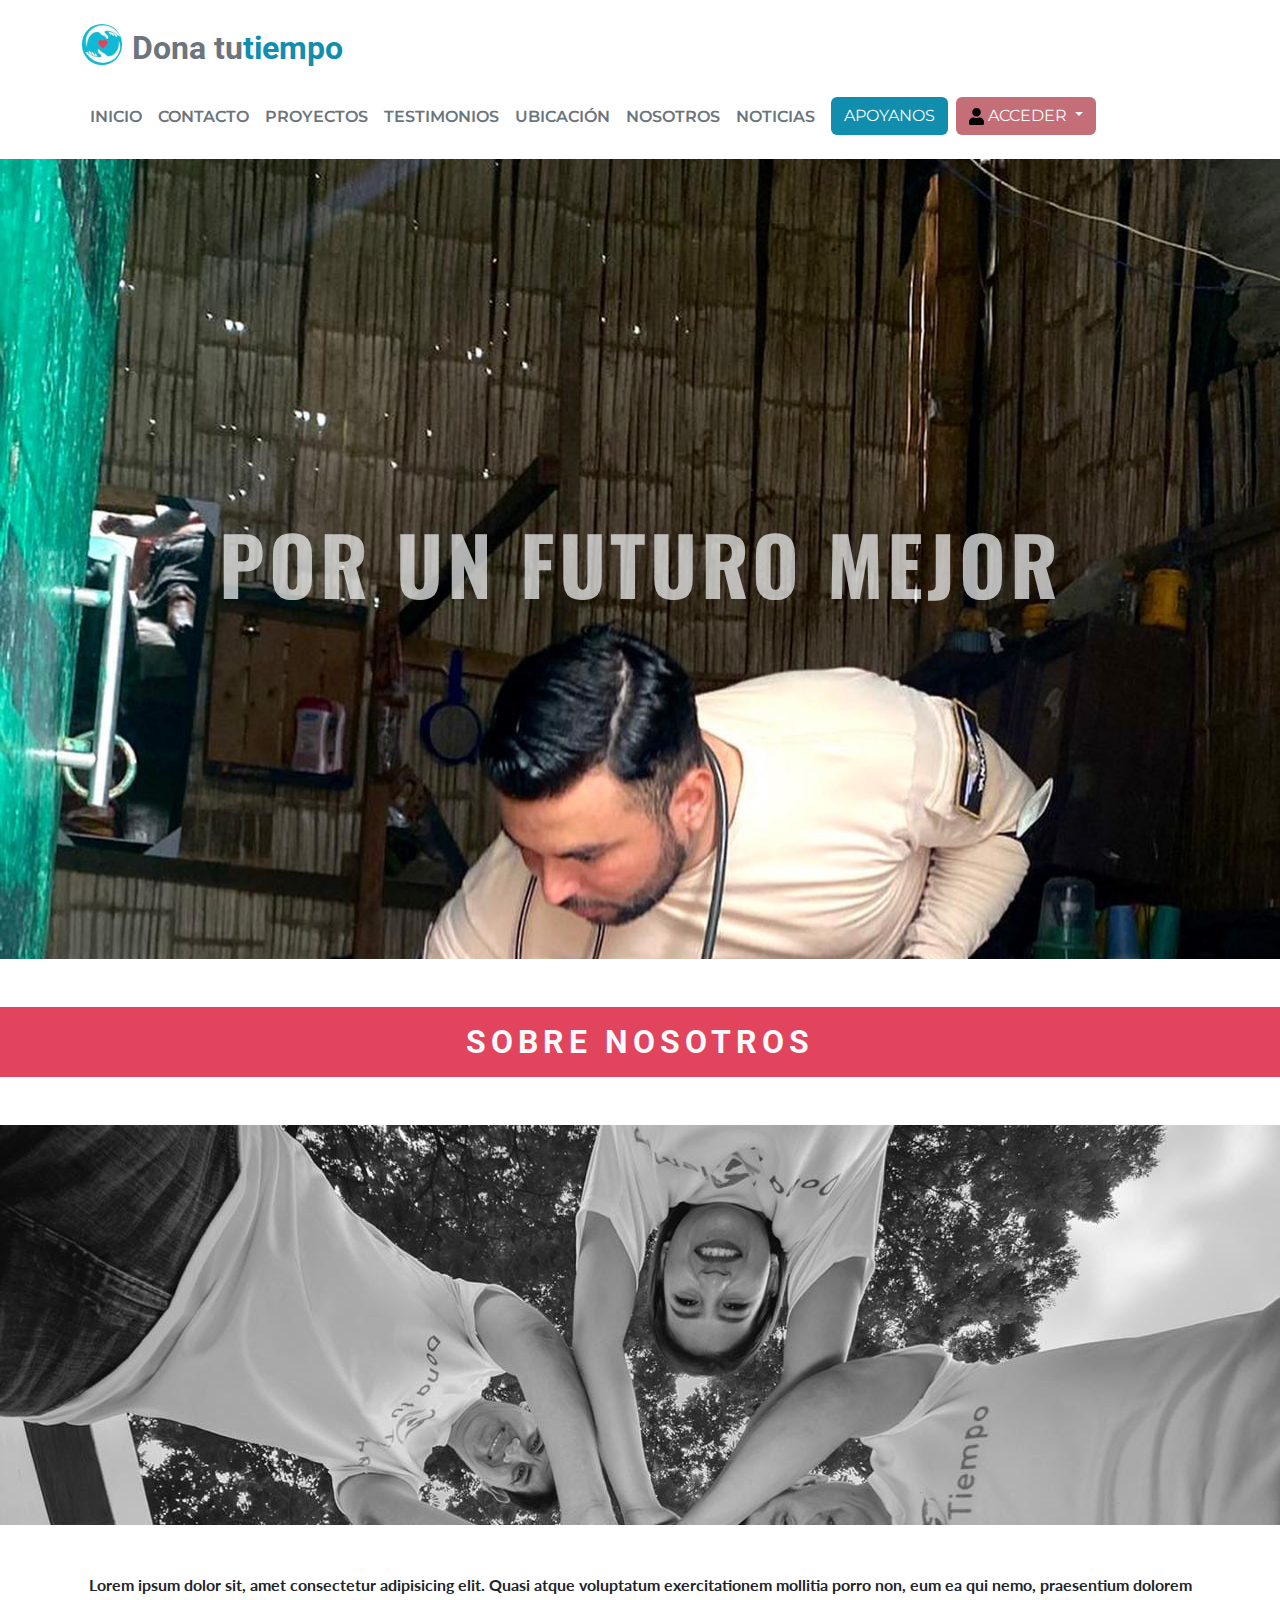
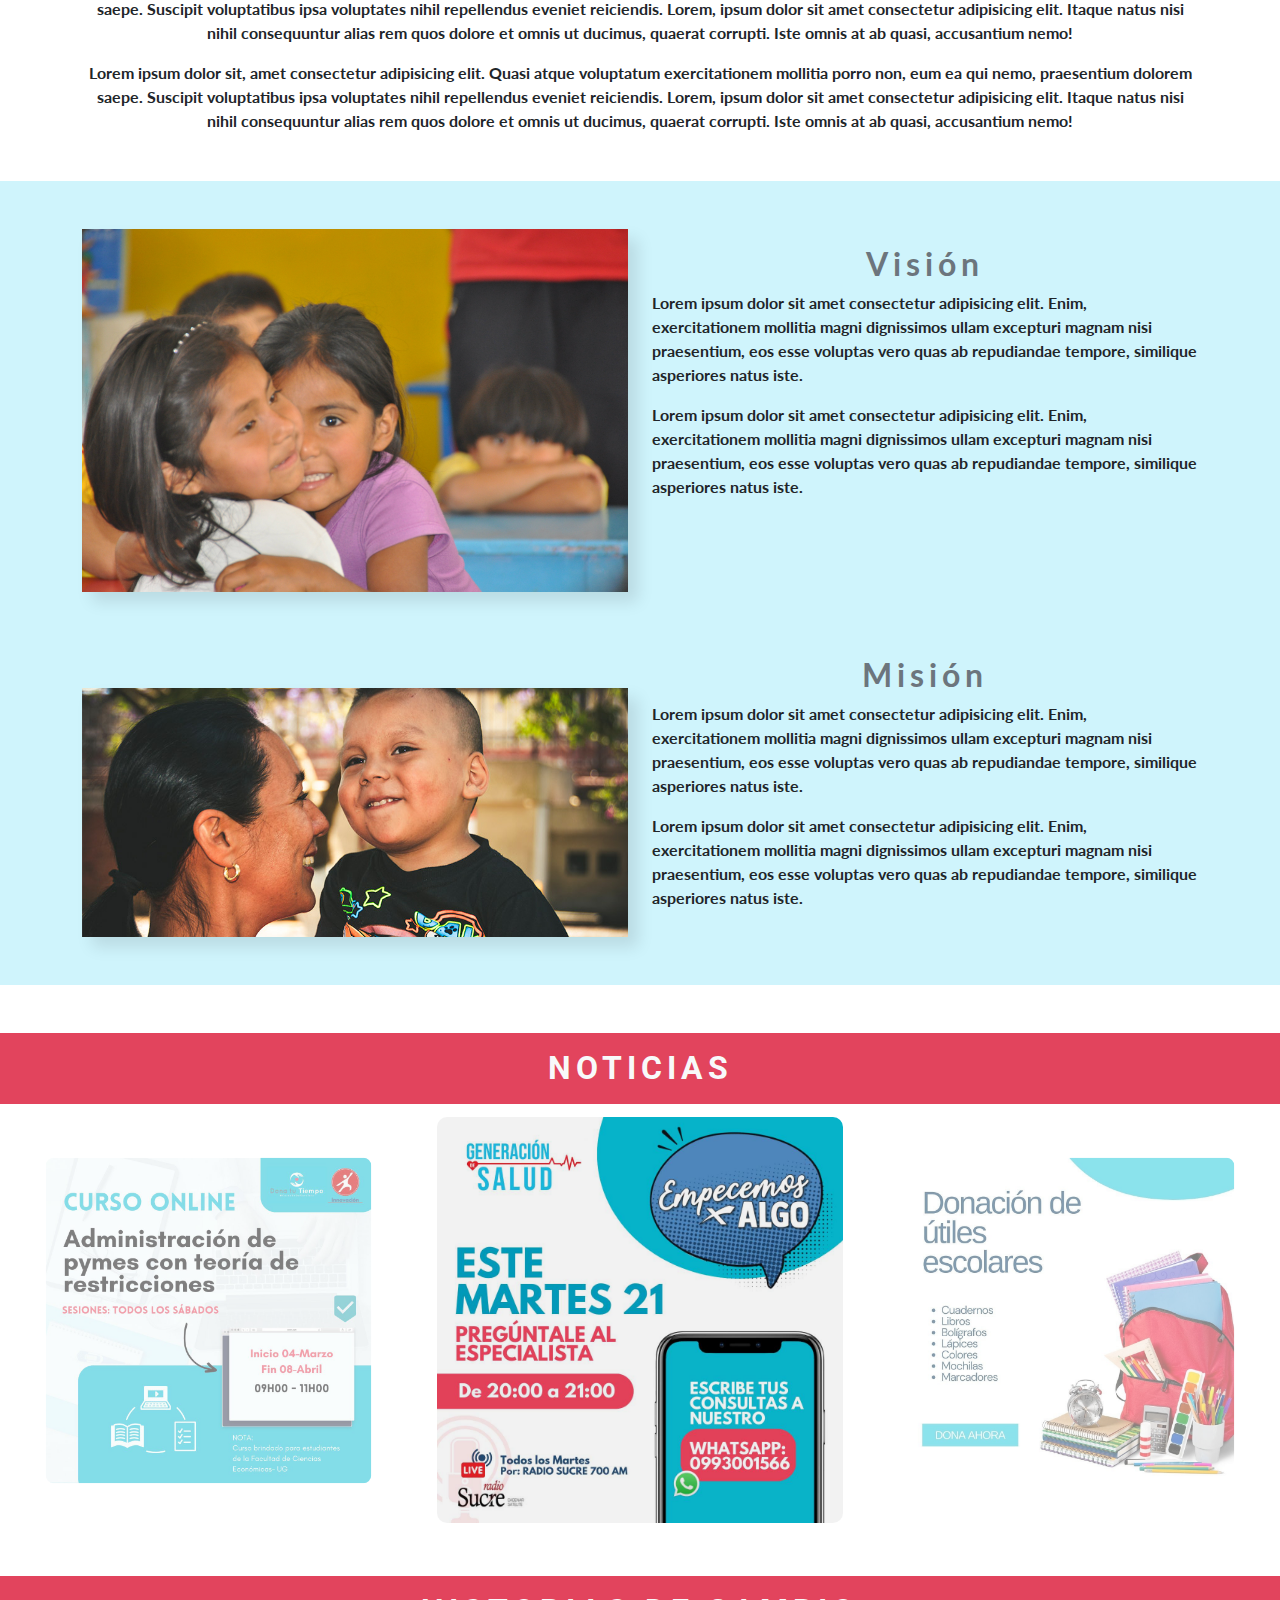
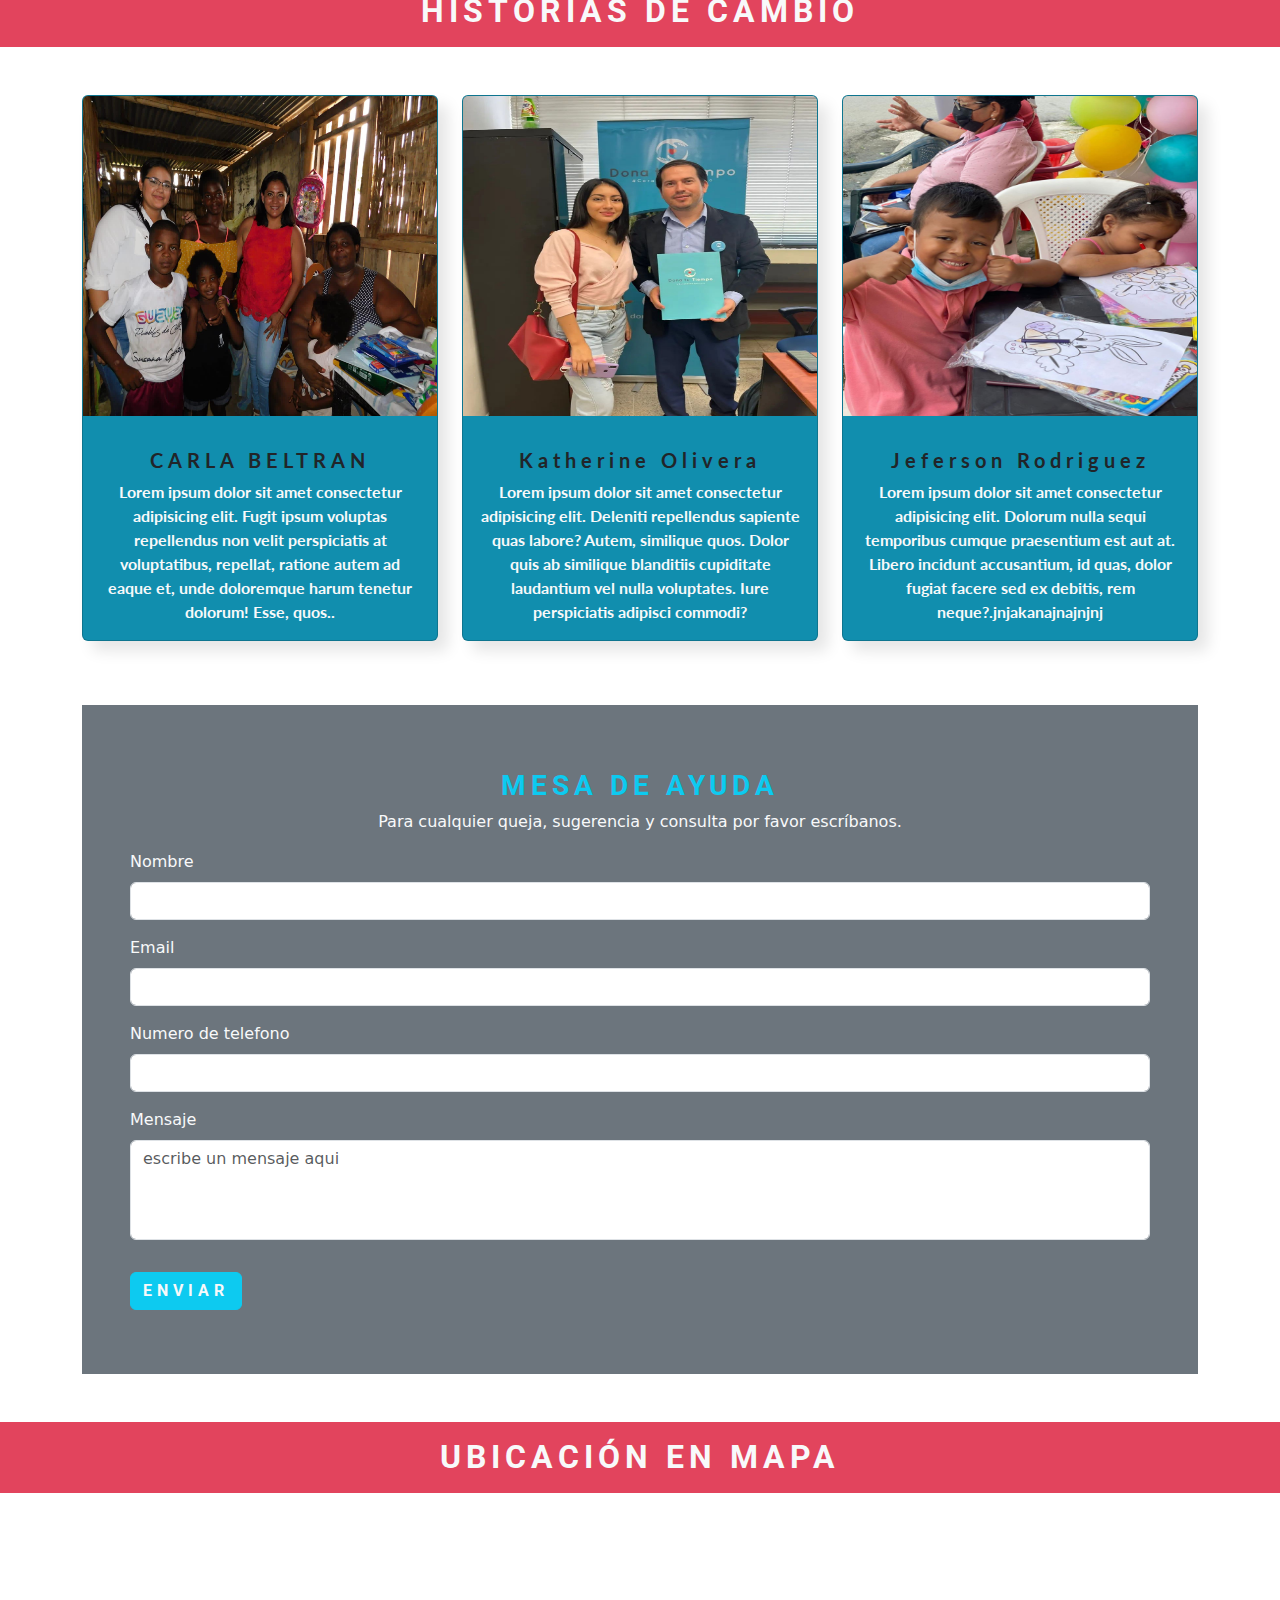
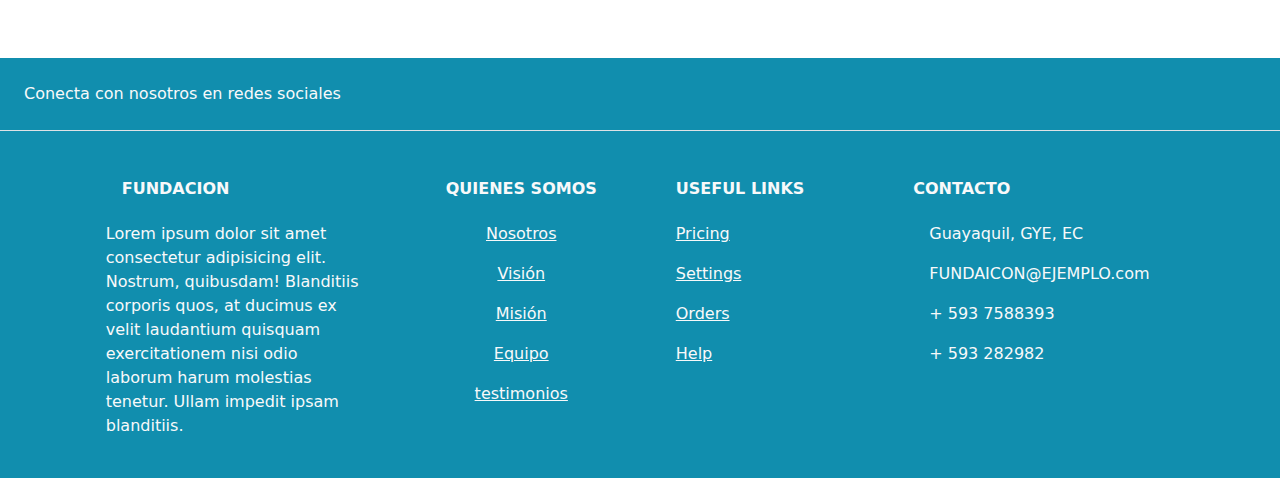
<file: frontend/index.html>
<!doctype html>
<html lang="en">
  <head>
    <meta charset="utf-8">
    <meta name="viewport" content="width=device-width, initial-scale=1">
    <link rel="stylesheet" href="https://cdn.jsdelivr.net/npm/bootstrap@5.0.2/dist/css/bootstrap.min.css">
    <link rel="stylesheet" href="styles.css/index.css">
    <link rel="preconnect" href="https://fonts.googleapis.com">
    <link rel="preconnect" href="https://fonts.gstatic.com" crossorigin>
    <link href="https://fonts.googleapis.com/css2?family=Roboto:wght@500&display=swap" rel="stylesheet">
    <link href="https://fonts.googleapis.com/css2?family=Montserrat:wght@300&family=Roboto:ital,wght@0,300;0,500;1,300&display=swap">
    <link href="https://fonts.googleapis.com/css2?family=Montserrat:wght@300&family=Oswald&family=Roboto:ital,wght@0,300;0,500;1,300&display=swap" rel="stylesheet">
    <link href="https://fonts.googleapis.com/css2?family=Lato:ital,wght@1,300&family=Montserrat:wght@300&family=Oswald&family=Roboto:ital,wght@0,300;0,500;1,300&display=swap" rel="stylesheet">
    <title>Dona tu tiempo</title>
  </head>
<body>
  <header class="color-header">
    <div class="container">
        <div class="row align-items-center py-4">
          <div class="col">
            <div class="logo-container text-center text-sm-start">
              <img src="img/logo.png" alt="imagen de logo dona tu tiempo" width="40px">
              <h1 class="color-tiempo negrita titulo"><span class="text-secondary">Dona tu </span> 
               tiempo
              </h1>
            </div>
          </div>
        </div>
    </div>
      <div class="container">
        <div class="col-6 col-lg-9">
          <nav class="navbar navbar-expand-lg">
            <div class="form-group">
              <button class="navbar-toggler custom-toggler" type="button" data-bs-toggle="collapse" data-bs-target="#navbarNav" aria-controls="navbarNav" aria-expanded="false" aria-label="Toggle navigation">
                <span class="navbar-toggler-icon mx-3 text-light text-center">MENU</span>
              </button>
            </div>
            <div class="collapse navbar-collapse justify-content-end" id="navbarNav">
              <ul class="navbar-nav">
                <li class="nav-item">
                  <a class="nav-link text-secondary " href="#inicio">INICIO</a>
                </li>
                <li class="nav-item">
                  <a class="nav-link text-secondary" href="#contacto">CONTACTO</a>
                </li>
                <li class="nav-item">
                  <a class="nav-link text-secondary" href="#proyectos">PROYECTOS</a>
                </li>
                <li class="nav-item">
                  <a class="nav-link text-secondary" href="#testimonios">TESTIMONIOS</a>
                </li>
                <li class="nav-item">
                  <a class="nav-link text-secondary" href="#ubicacion">UBICACIÓN</a>
                </li>
                <li class="nav-item">
                  <a class="nav-link text-secondary" href="#sobrenosotros">NOSOTROS</a>
                </li>
                <li class="nav-item">
                  <a class="nav-link text-secondary" href="#noticias">NOTICIAS</a>
                </li>
                <li class="nav-item">
                  <div class="btn-group">
                      <a href="#contacto" class="btn color-apoyanos text-light mb-3 mx-2">APOYANOS</a>
                  </div>
                  
                </li>
                <li class="nav-item">
                  <div class="btn-group">
                    <button class="btn color-acceder dropdown-toggle mb-3 text-light" type="button" id="loginDropdown" data-bs-toggle="dropdown" aria-haspopup="true" aria-expanded="false">
                      <img src="img/user-solid.svg" alt="icono acceder" width="15px">
                      ACCEDER
                    </button>
                    <div class="dropdown-menu dropdown-menu-right" aria-labelledby="loginDropdown">
                      <form class="px-3 py-3">
                        <div class="form-group">
                          <label for="email">Correo electrónico</label>
                          <input type="email" class="form-control my-3" id="email" placeholder="example@example.com">
                        </div>
                        <div class="form-group">
                          <label for="password">Contraseña</label>
                          <input type="password" class="form-control my-3" id="password" placeholder="Contraseña">
                        </div>
                        <input type="submit" class="btn btn-primary" value="Iniciar sesión">
                      </form>
                      <div class="dropdown-divider"></div>
                      <a class="dropdown-item my-3" href="#">¿Olvidaste tu contraseña?</a>
                      <a class="dropdown-item my-3" href="#">Crear una cuenta</a>
                    </div>
                  </div>
                </li>
              </ul>
            </div>
          </nav>
        </div>
      </div>
    </div>
  </header>
  

    
  <!--CARRUSEL DE IMAGENES-->

<section>
  <div id="carouselExampleSlidesOnly" class="carousel slide" data-bs-ride="carousel" data-bs-interval="3000">
    <div class="carousel-inner">
      <div class="carousel-item active">
        <img src="img/imagen1.jpg" class="d-block w-100 " alt="imagen fundacion">
        <div class="carousel-caption">
          <h3 class="negrita text-light">POR UN FUTURO MEJOR</h3>
        </div>
      </div>
      <div></div>
      <div class="carousel-item ">
        <img src="img/imagen3.jpg" class="d-block w-100 imagen" alt="imagen fundacion">
        <div class="carousel-caption">
          <h3 class="negrita text-light">POR UN FUTURO MEJOR</h3>
        </div>
      </div>
      <div class="carousel-item">
        <img src="img/imagen2.jpg" class="d-block w-100 imagen" alt="imagen fundacion">
        <div class="carousel-caption">
          <h3 class="negrita text-light">POR UN FUTURO MEJOR</h3>
        </div>
      </div>
      <div class="carousel-item">
        <img src="img/imagen2.jpg" class="d-block w-100 imagen" alt="imagen fundacion">
        <div class="carousel-caption">
          <h3 class="negrita text-light">POR UN FUTURO MEJOR</h3>
        </div>
      </div>
    </div>
  </div>
</section>


<!--NOSOTROS-->
<section class="seccion-mision" id="nosotros">
  <h2 class="negrita text-center color-section  my-5 text-light py-3">SOBRE NOSOTROS</h2>
  <div class="mision">
    <img src="img/mision.jpg"  alt="imagen mision">
  </div>
  <div class="container my-5 text-center texto" >
    <p class="texto">Lorem ipsum dolor sit, amet consectetur adipisicing elit. Quasi atque 
      voluptatum exercitationem mollitia porro non, eum ea qui nemo, praesentium dolorem saepe.
       Suscipit voluptatibus ipsa voluptates nihil repellendus eveniet reiciendis.
      Lorem, ipsum dolor sit amet consectetur adipisicing elit. Itaque natus 
      nisi nihil consequuntur alias rem quos dolore et omnis ut ducimus,
       quaerat corrupti. Iste omnis at ab quasi, accusantium nemo!</p>
       <p>Lorem ipsum dolor sit, amet consectetur adipisicing elit. Quasi atque 
        voluptatum exercitationem mollitia porro non, eum ea qui nemo, praesentium dolorem saepe.
         Suscipit voluptatibus ipsa voluptates nihil repellendus eveniet reiciendis.
        Lorem, ipsum dolor sit amet consectetur adipisicing elit. Itaque natus 
        nisi nihil consequuntur alias rem quos dolore et omnis ut ducimus,
         quaerat corrupti. Iste omnis at ab quasi, accusantium nemo!</p>
  </div>
</section>
 
 <!--vision y mision-->
<section class="my-5 bg-info-subtle" id="visionymision">
  <div class="container">
    <div class="row">
      <!-- Columna del texto -->
      <div class="col-md-6 order-md-2 mb-5 py-5">
        <h2 class="negrita text-secondary text-center texto">Visión</h2>
        <p class="texto">Lorem ipsum dolor sit amet consectetur adipisicing elit. Enim, exercitationem mollitia magni 
        dignissimos ullam excepturi magnam nisi praesentium, eos esse voluptas vero quas ab repudiandae 
        tempore, similique asperiores natus iste.</p>
        <p class="texto">Lorem ipsum dolor sit amet consectetur adipisicing elit. Enim, exercitationem mollitia magni 
          dignissimos ullam excepturi magnam nisi praesentium, eos esse voluptas vero quas ab repudiandae 
          tempore, similique asperiores natus iste.</p>
      </div>
      <!-- Columna de la imagen -->
      <div class="col-md-6 order-md-1 py-5">
        <img src="img/vision.jpg" alt="Imagen Visión" class="img-fluid imagen-con-sombra zoom-image">
      </div>
    </div>
    <div class="row">
      <!-- Columna del texto -->
      <div class="col-md-6 order-md-2">
        <h2 class="text-secondary negrita text-center texto">Misión</h2>
        <p class="texto">Lorem ipsum dolor sit amet consectetur adipisicing elit. Enim, exercitationem mollitia magni 
        dignissimos ullam excepturi magnam nisi praesentium, eos esse voluptas vero quas ab repudiandae 
        tempore, similique asperiores natus iste.</p>
        <p class="texto">Lorem ipsum dolor sit amet consectetur adipisicing elit. Enim, exercitationem mollitia magni 
          dignissimos ullam excepturi magnam nisi praesentium, eos esse voluptas vero quas ab repudiandae 
          tempore, similique asperiores natus iste.</p>
      </div>
      <!-- Columna de la imagen -->
      <div class="col-md-6 order-md-1 my-5">
        <img src="img/misionimagen.jpg" alt="Imagen Visión" class="img-fluid imagen-con-sombra zoom-image">
      </div>
    </div>
  </div>
</section>

</section>



      
       
<!--seccion noticias-->
<h2 class="negrita text-center color-section text-light py-3">NOTICIAS</h2>

  <!-- Seccion carrousel de imagenes -->
  <section class="image-section secundary" id="imagenes">
    <div class="image-container">

    </div>
    
    <div class="navigation-left navigation-btn">
      <i class="fa-solid fa-caret-left"></i>
    </div>
    <div class="navigation-right navigation-btn">
      <i class="fa-solid fa-caret-right"></i>
    </div>
  </section>





<!--seccion testimonios-->
<section id="testimonios">
  <h2 class="negrita text-center color-section my-5 text-light py-3">HISTORIAS DE CAMBIO</h2>
  <div class="container">
    <div class="row">
      <div class="col-md-4">
        <div class="card mb-3 imagen-con-sombra color-apoyanos">
          <img src="img/testimonio1.jpg" class="card-img-top zoom-image" alt="...">
          <div class="card-body">
            <h5 class="card-title negrita text-center texto">CARLA BELTRAN</h5>
            <p class="card-text text-light text-center texto" >Lorem ipsum dolor sit amet consectetur adipisicing elit. Fugit ipsum voluptas repellendus non velit perspiciatis at voluptatibus, repellat, ratione autem
            ad eaque et, unde doloremque harum tenetur dolorum! Esse, quos..</p>
          </div>
        </div>
      </div>
      <div class="col-md-4">
        <div class="card mb-3 imagen-con-sombra color-apoyanos">
          <img src="img/testimonio2.jpg" class="card-img-top zoom-image" alt="...">
          <div class="card-body">
            <h5 class="card-title negrita text-center texto">Katherine Olivera</h5>
            <p class="card-text text-light text-center texto">Lorem ipsum dolor sit amet consectetur adipisicing elit. Deleniti repellendus sapiente quas labore? Autem, similique quos. Dolor quis ab similique blanditiis
             cupiditate laudantium vel nulla voluptates. Iure perspiciatis adipisci commodi?</p>
          </div>
        </div>
      </div>
      <div class="col-md-4">
        <div class="card mb-3 imagen-con-sombra color-apoyanos">
          <img src="img/testimonio3.jpg" class="card-img-top zoom-image" alt="...">
          <div class="card-body">
            <h5 class="card-title negrita text-center texto">Jeferson Rodriguez</h5>
            <p class="card-text text-light text-center texto" >Lorem ipsum dolor sit amet consectetur adipisicing elit. Dolorum nulla sequi temporibus cumque praesentium est aut at. Libero incidunt
               accusantium, id quas, dolor fugiat facere sed ex debitis, rem neque?.jnjakanajnajnjnj</p>
          </div>
        </div>
      </div>
    </div>
  </div>
</section>
  
 

</div>
</section>


<!--FORMULARIO-->
<section class="my-5 container formulario-contacto" id="contacto">
    <div>
        <form class="bg-secondary px-5 py-5">
          <h3 class="negrita text-center text-info ">MESA DE AYUDA</h3>
          <p class="text-center text-light">Para cualquier queja, sugerencia y consulta por favor escríbanos.</p>
            <div class="mb-3">
              <label class="form-label text-light">Nombre</label>
              <input type="text" class="form-control" id="nombre" aria-describedby="emailHelp">
            </div>
            <div class="mb-3">
              <label class="form-label text-light">Email</label>
              <input type="email" class="form-control" id="email">
            </div>
            <div class="mb-3">
              <label class="form-label text-light">Numero de telefono</label>
              <input type="text" class="form-control" id="telefono">
            </div>
            <div class="mb-3">
              <label class="form-label text-light">Mensaje</label>
              <textarea class="form-control" placeholder="escribe un mensaje aqui" id="floatingTextarea2" style="height: 100px"></textarea>
            </div>
            
            <button type="submit" class="btn btn-info text-light my-3 negrita">ENVIAR</button>
          </form>

    </div>
</section>
<!-- Seccion del Mapa  -->
<h2 class="negrita text-center color-section text-light py-3">UBICACIÓN EN MAPA</h2>
<section class="section-map secundary container" id="ubicacion">
  <div id="map-container">
    <a href="https://goo.gl/maps/FHM9W8xUe9Mvasrp7">
      <div id="map-overlay"></div>
    </a>
    <iframe id="map" src="https://www.google.com/maps/embed?pb=!1m18!1m12!1m3!1d3987.074374665893!2d-79.90797248886814!3d-2.1250723371104128!2m3!1f0!2f0!3f0!3m2!1i1024!2i768!4f13.1!3m3!1m2!1s0x902d6dd886bd6581%3A0x5110c510ed0eccee!2sMall%20del%20R%C3%ADo!5e0!3m2!1ses-419!2sec!4v1684693697765!5m2!1ses-419!2sec" width="100%" height="100%" style="border:0;" allowfullscreen="" loading="lazy" referrerpolicy="no-referrer-when-downgrade"></iframe>
  </div>
</section>
<!-- Footer -->
<footer class="text-center text-lg-start color-apoyanos text-muted">
    <!-- Section: redes sociales-->
    <section class="d-flex justify-content-center justify-content-lg-between p-4 border-bottom">
      <!-- izquierda -->
      <div class="me-5 d-none d-lg-block">
        <span class="text-light">Conecta con nosotros en redes sociales</span>
      </div>
      <!-- derecha -->
 </section>
<section class="text-light">
      <div class="container text-center text-md-start mt-5">
        <!-- Grid row -->
        <div class="row mt-3">
          <!-- Grid column -->
          <div class="col-md-3 col-lg-4 col-xl-3 mx-auto mb-4">
            <!-- Content -->
            <h6 class="text-uppercase fw-bold mb-4">
              <i class="fas fa-gem me-3"></i>FUNDACION
            </h6>
            <p>
              Lorem ipsum dolor sit amet consectetur adipisicing elit. Nostrum, quibusdam! Blanditiis corporis quos,
             at ducimus ex velit laudantium quisquam exercitationem nisi odio laborum harum molestias tenetur. Ullam impedit ipsam blanditiis.
            </p>
          </div>
          <!-- Grid column -->
  
          <!-- Grid column -->
          <div class="col-md-2 col-lg-2 col-xl-2 mx-auto mb-4 text-center ">
            <h6 class="text-uppercase fw-bold mb-4">
              quienes somos
            </h6>
            <p>
              <a href="#nosotros" class="text-reset">Nosotros</a>
            </p>
            <p>
              <a href="#visionymision" class="text-reset">Visión</a>
            </p>
            <p>
              <a href="#visionymision" class="text-reset">Misión</a>
            </p>
            <p>
              <a href="#!" class="text-reset">Equipo</a>
            </p>
            <p>
              <a href="#testimonios" class="text-reset">testimonios</a>
            </p>
          </div>
          <!-- Grid column -->
  
          <!-- Grid column -->
          <div class="col-md-3 col-lg-2 col-xl-2 mx-auto mb-4">
            <!-- Links -->
            <h6 class="text-uppercase fw-bold mb-4">
              Useful links
            </h6>
            <p>
              <a href="#!" class="text-reset">Pricing</a>
            </p>
            <p>
              <a href="#!" class="text-reset">Settings</a>
            </p>
            <p>
              <a href="#!" class="text-reset">Orders</a>
            </p>
            <p>
              <a href="#!" class="text-reset">Help</a>
            </p>
          </div>
          <!-- Grid column -->
          <div class="col-md-4 col-lg-3 col-xl-3 mx-auto mb-md-0 mb-4">
            <!-- Links -->
            <h6 class="text-uppercase fw-bold mb-4">ContactO</h6>
            <p><i class="fas fa-home me-3"></i> Guayaquil, GYE, EC</p>
            <p>
              <i class="fas fa-envelope me-3"></i>
              FUNDAICON@EJEMPLO.com
            </p>
            <p><i class="fas fa-phone me-3"></i> + 593 7588393</p>
            <p><i class="fas fa-print me-3"></i> + 593 282982</p>
          </div>
          <!-- Grid column -->
        </div>
        <!-- Grid row -->
      </div>
</section>
</footer>
<!--budnle-->
<script src="https://cdn.jsdelivr.net/npm/bootstrap@5.0.2/dist/js/bootstrap.bundle.min.js"></script>
<!--personalizado-->
<script src="scripts.js/index.js"></script>
</body>
</html>
</file>
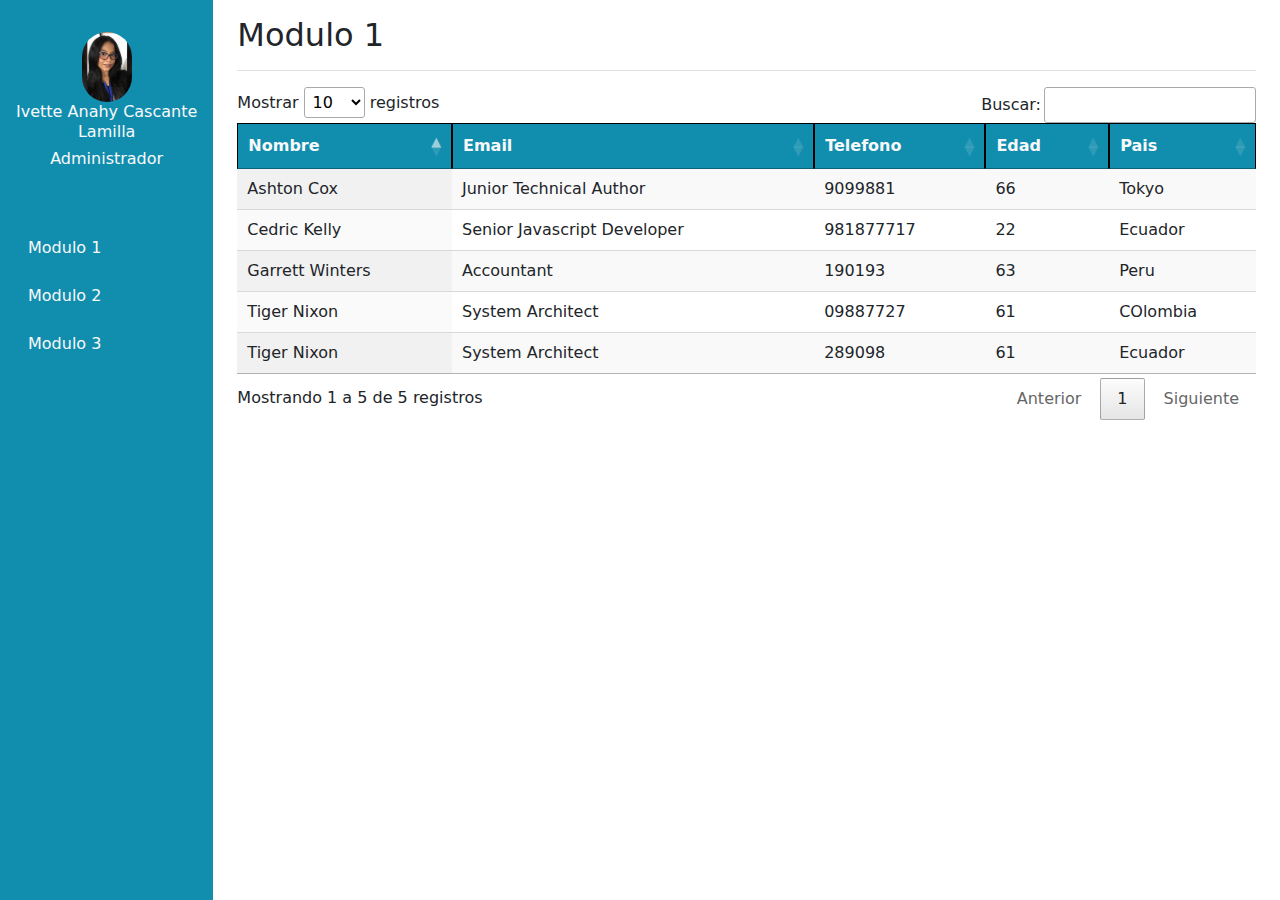
<file: frontend/table.html>
<!DOCTYPE html>
<html lang="en">
<head>
    <meta charset="UTF-8">
    <meta http-equiv="X-UA-Compatible" content="IE=edge">
    <meta name="viewport" content="width=device-width, initial-scale=1.0">
    <link rel="stylesheet" href="bootstrap-5.0.2-dist/css/bootstrap.min.css">
    <link rel="stylesheet" href="bootstrap-5.0.2-dist/css/jquery.dataTables.min.css">
    <link rel="stylesheet" href="bootstrap-5.0.2-dist/css/responsive.dataTables.min.css">
    <link rel="stylesheet" href="bootstrap-5.0.2-dist/css/table.css">
    <title>Document</title>
</head>
<body>
    <div class="container-fluid ">
        <div class="row">
            <nav id="sidebarMenu" class="col-md-3 col-lg-2 d-md-block color-apoyanos text-light sidebar collapse ">
                <div class="position-sticky pt-3 vh-100">
                    <ul class="nav flex-column">
                        <div class="mb-5 mt-3">
                            <img src="img/imagen-persona.jpeg" class="imagen-persona">
                            <h6 class="text-center">Ivette Anahy Cascante Lamilla</h6>
                            <h6 class="text-center"> Administrador</h6>
                            
                        </div>

                        
                        <li class="nav-item my-1 color-modulo">
                            <a class="nav-link  text-light" href="#">Modulo 1</a>
                        </li>
                        <li class="nav-item my-1 color-modulo">
                            <a class="nav-link text-light" href="#">Modulo 2</a>
                        </li>
                        <li class="nav-item my-1 color-modulo">
                            <a class="nav-link text-light" href="#">Modulo 3</a>
                        </li>
                    </ul>
                </div>
            </nav>

            <main class="col-md-9 ms-sm-auto col-lg-10 px-md-4">
                <div class="d-flex justify-content-between flex-wrap flex-md-nowrap align-items-center pt-3 pb-2 mb-3 border-bottom">
                    <h1 class="h2">Modulo 1</h1>
                </div>
                <div>
                    <table id="example" class="display" style="width:100%">
                        <thead>
                            <tr class="text-light">
                                <th>Nombre</th>
                                <th>Email</th>
                                <th>Telefono</th>
                                <th>Edad</th>
                                <th>Pais</th>
                            </tr>
                        </thead>
                        <tbody>
                            <tr>
                                <td>Tiger Nixon</td>
                                <td>System Architect</td>
                                <td>09887727</td>
                                <td>61</td>
                                <td>COlombia</td>
                            </tr>
                            <tr>
                                <td>Tiger Nixon</td>
                                <td>System Architect</td>
                                <td>289098</td>
                                <td>61</td>
                                <td>Ecuador</td>
                            </tr>
                            <tr>
                                <td>Garrett Winters</td>
                                <td>Accountant</td>
                                <td>190193</td>
                                <td>63</td>
                                <td>Peru</td>
                            </tr>
                            <tr>
                                <td>Ashton Cox</td>
                                <td>Junior Technical Author</td>
                                <td>9099881</td>
                                <td>66</td>
                                <td>Tokyo</td>
                            </tr>
                            <tr>
                                <td>Cedric Kelly</td>
                                <td>Senior Javascript Developer</td>
                                <td>981877717</td>
                                <td>22</td>
                                <td>Ecuador</td>
                            </tr>
                        </tbody>
                    </table>
                </div>
            </main>
        </div>
    </div>
    <script src="bootstrap-5.0.2-dist/js/jquery-3.5.1.js"></script>
    <script src="bootstrap-5.0.2-dist/js/jquery.dataTables.min.js"></script>
    <script src="bootstrap-5.0.2-dist/js/bootstrap.min.js"></script>
    <script src="bootstrap-5.0.2-dist/js/dataTables.responsive.min.js"></script>
    <script src="bootstrap-5.0.2-dist/js/json.js"></script>
    <script src="https://cdnjs.cloudflare.com/ajax/libs/popper.js/1.12.9/umd/popper.min.js"></script>
</body>
</html>
</file>
<file: frontend/styles.css/index.css>
:root{
    --primary:#07c6e4;
    --secundario:white;
}
.color-tiempo{
  color: #118eae;
}
.color-apoyanos{
  background-color: #118eae;
}
.color-acceder{
  background-color:#c46e78 ;
}
.color-section{
  background-color: #e2445d;
}
.color-header{
  background-color: white;
}

.logo-container {
    display: flex;
    flex-direction: row;
    align-items: center;
}
.carousel-item {
    max-height:50rem;
     /* Altura máxima de cada imagen */
    
}
  
.logo-container img {
    margin-right: 10px; /* Espacio entre el logo y el título */
    border-radius: 25px;
}

.carousel-item img {
    max-height: 100%;
    width: auto;
    object-fit: cover;
    object-position: center;
}
  

.nav-link{
    color: #f1f1f1;
    font-weight: 600!important;
}
.nosotros{
    text-align: justify;
    line-height: 25px;
   
}
.colorprincipal{
    color: var(--primary);
}

.negrita{
    font-weight: bold;
    font-family: Roboto;
    letter-spacing: 5px;
    margin-top: 1rem;

}
.texto{
    font-family: Lato;
    font-weight: bold;
}

.nav-item{
    font-family: Montserrat;
    
}
.titulo{
    font-size: 2rem;
    letter-spacing: 0;
    line-height: 0;
    display: flex;
 
}
.zoom-image {
    transition: opacity 0.3s ease;
  }
  
.zoom-image:hover {
    opacity: 0.7;
}
.btn-animation {
    transition: transform 0.3s ease;
}
  
.btn-animation:hover {
    transform: scale(1.1);
}
.carousel-caption{
    position: absolute;
    top: 20em; /* ajustar posicion vertical */
    left: 50%;
    transform: translateX(-50%);
    width: 100%;
    text-align: center;
}
.carousel-caption h3{
    font-size: 5rem;
    letter-spacing: 4px;
    font-family: oswald;
    opacity: 0.7;
}
.card img{
    height: 20rem;
}
.formulario-contacto textarea{
    resize: none;
}

.seccion-mision {
    width: 100%;
  
  }
  
.mision {
    width: 100%;
    max-height: 400px; /* Ajusta la altura deseada aquí */
    overflow: hidden;
 
  }
  
.mision img {
    width: 100%;
    object-fit: cover;
    background-repeat: no-repeat;
    mix-blend-mode: luminosity;
    object-position: center;
    
}
.imagen-con-sombra {
    box-shadow: 10px 10px 15px rgba(0, 0, 0, 0.10);
}
.custom-toggler{
    background-color:red;
}



/* Seccion de carrousel de imagenes */

.image-section {
    height: auto;
    position: relative;
  }
  
  .image-section .image-container {
    display: flex;
    flex-direction: row;
    height: 100%;
    padding: 5px;
  }
  
  .image-section .image-container img {
    flex: 1;
    width: calc(99% / 3.3);
    height: 100%;
    object-fit:fill;
    border-radius: 10px;
    transition: transform 0.3s ease-in-out;
    transform: scale(0.8);
    opacity: 0.5;
  }
  
  .image-section .image-container img:last-child {
    margin-right: 0;
  }
  
  .image-section .image-container img:hover {
    transform: scale(1);
    cursor: pointer;
    opacity: 1;
  
  }
  
  .image-section .image-container .current {
    margin: 0 25px 0 25px;
    transform: scale(1);
    opacity: 1;
    /* agregar filtro negro a la imagen */
    
    filter: brightness(95%);
  
  }
  .image-section .image-container .current:hover {
    transform: scale(1.1);
  
  }
  
  
  .image-section .navigation-left,
  .image-section .navigation-right {
    position: absolute;
    top: 50%;
    transform: translateY(-50%);
    font-size: 80px;
    color: #a4a3a372;
    cursor: pointer;
  }
  
  .image-section .navigation-right {
    right: 40px;
  }
  
  .image-section .navigation-left {
    left: 40px;
  }
  
  .image-section .navigation-left:hover,
  .image-section .navigation-right:hover {
    color: #e6425a;
  }
</file>
<file: frontend/bootstrap-5.0.2-dist/css/table.css>
.container{
    border: solid 1px #000;
}
th{
   background-color: #118eae;
   border: solid 1px #000;
}
.color-apoyanos{
    background-color: #118eae;

}
.color-modulo:hover{
    background-color: #017c9b;

}
.imagen-persona{
    width: 50px;
    border-radius: 2rem;
    justify-content: center;
    display: flex;
    margin: 0 auto;
}
</file>
